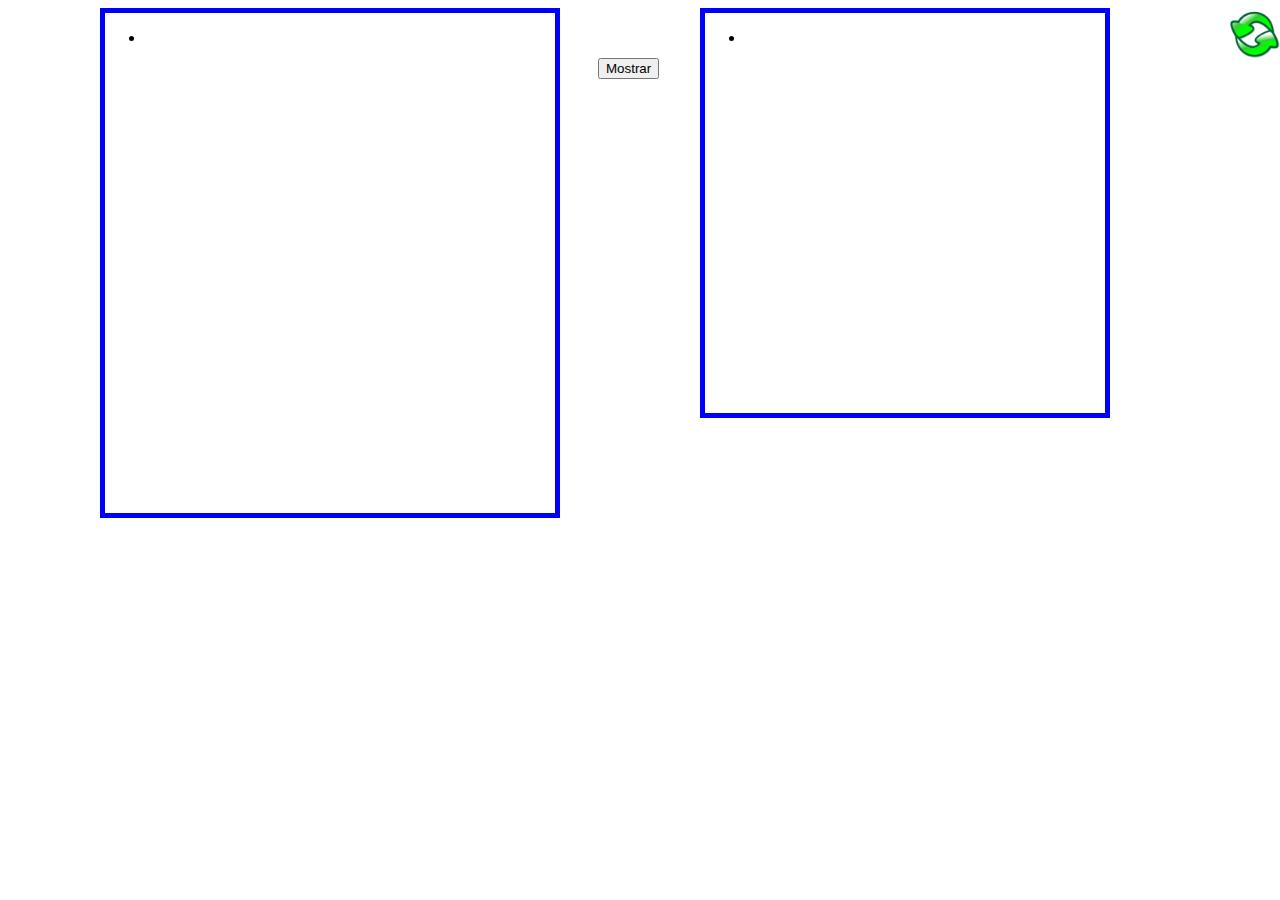
<file: javascrip/Vazquez_Cantero_JoseENrique_PracticaAjax/index.html>
<html>
<head>
  <script src="js/jquery.min.js"></script>
  <script src="js/popup.js"></script>
  <link rel="stylesheet" href="css/popup.css" type="text/css">
</head>
<body>
    <div id="map-canvas"></div>
    <div id="controles">
        <img id="reload" class="icon" src="img/reload-icon.png">
    </div>
    
    <div class="mostrador">
        <ul>
            <li id="resultados"></li>
        </ul>
    </div>

    <div class="mostrador2">
        <ul>
            <li id="detalles"></li>
        </ul>
    </div>
    
    
    <input type="submit" value="Mostrar" id="cargar" />
</body>
</html>
</file>
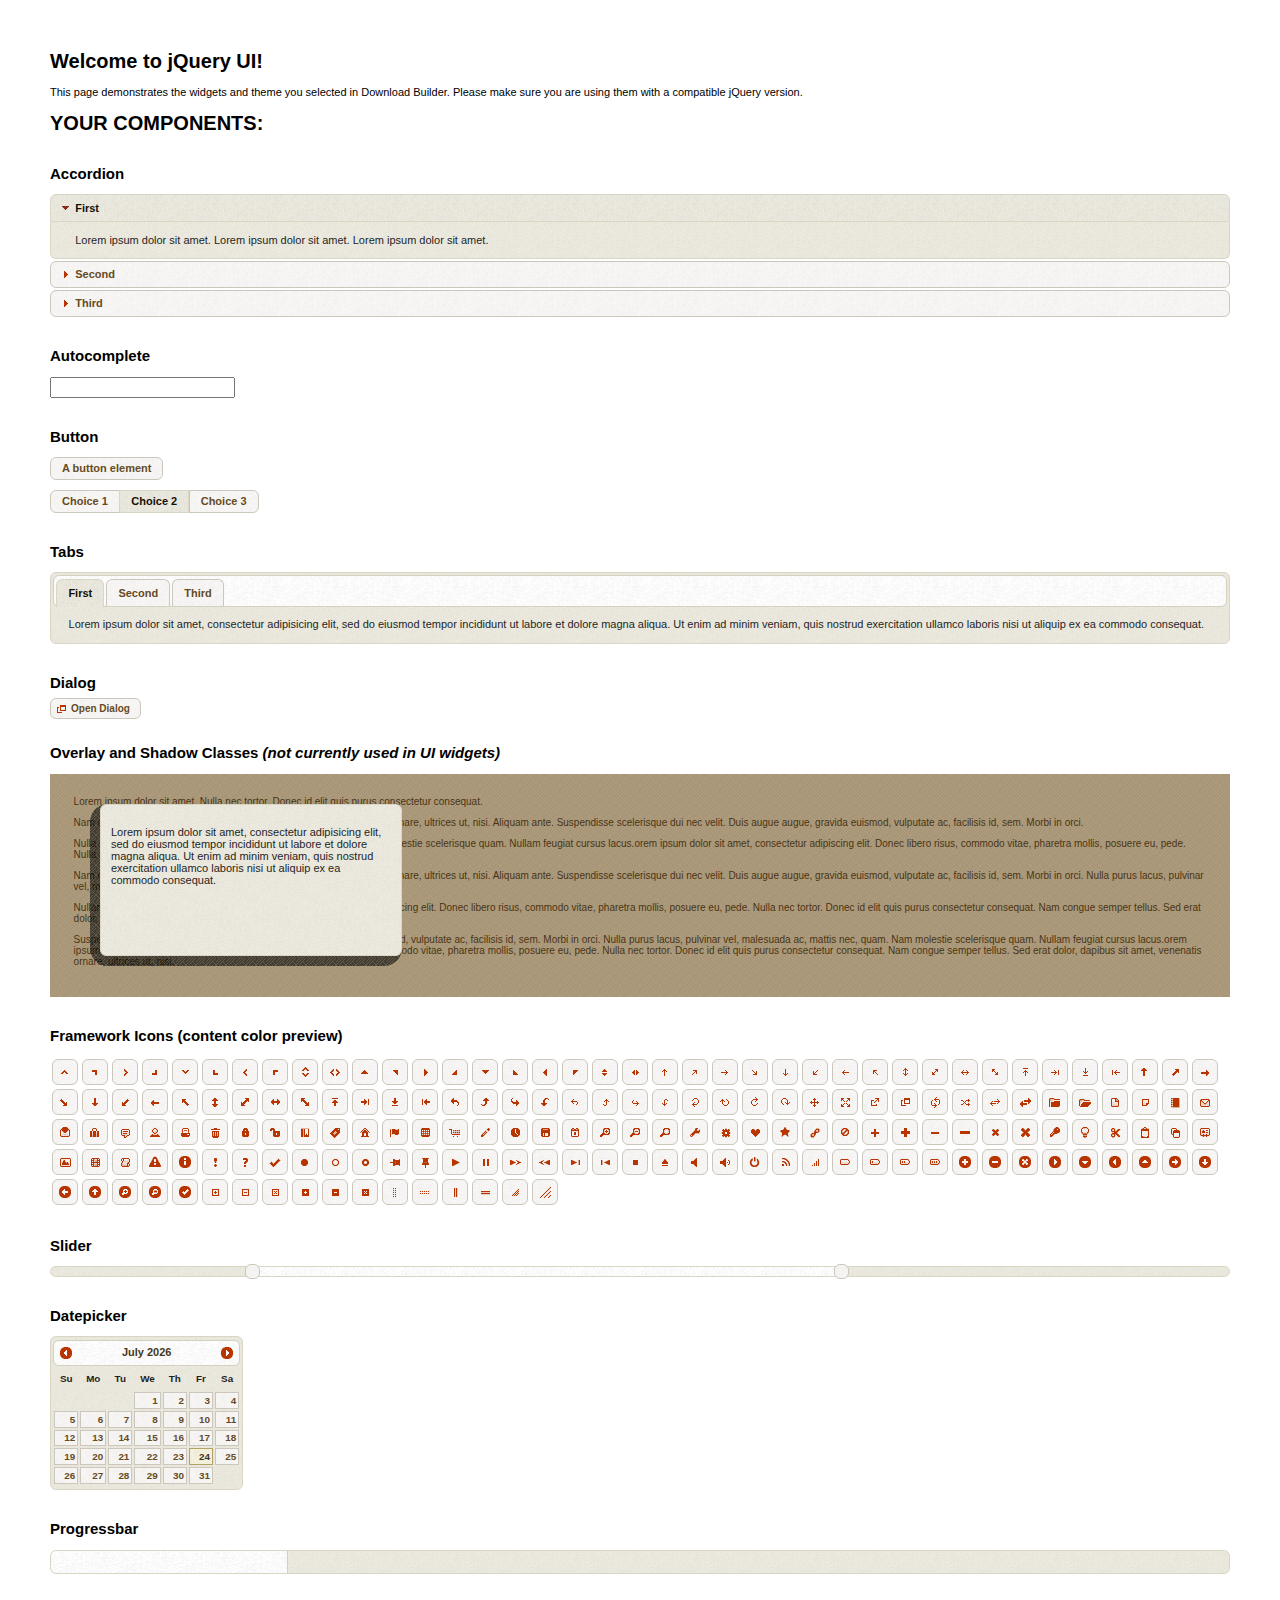
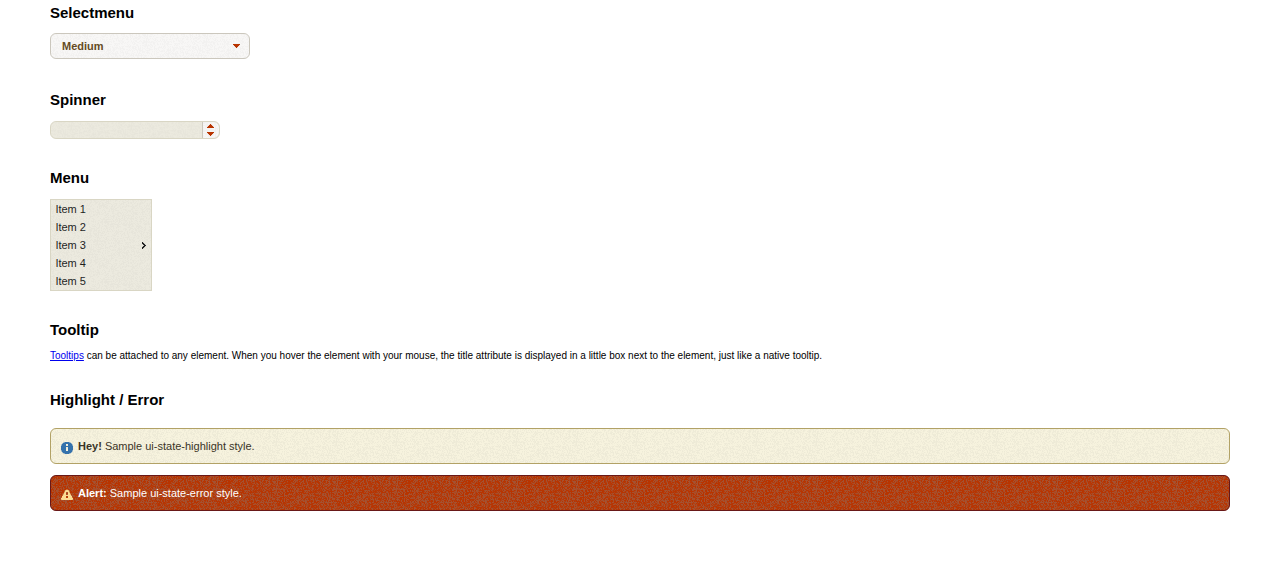
<file: javascrip/JuegoCuadrado/jquery-ui-1.11.4.custom/index.html>
<!doctype html>
<html lang="us">
<head>
	<meta charset="utf-8">
	<title>jQuery UI Example Page</title>
	<link href="jquery-ui.css" rel="stylesheet">
	<style>
	body{
		font: 62.5% "Trebuchet MS", sans-serif;
		margin: 50px;
	}
	.demoHeaders {
		margin-top: 2em;
	}
	#dialog-link {
		padding: .4em 1em .4em 20px;
		text-decoration: none;
		position: relative;
	}
	#dialog-link span.ui-icon {
		margin: 0 5px 0 0;
		position: absolute;
		left: .2em;
		top: 50%;
		margin-top: -8px;
	}
	#icons {
		margin: 0;
		padding: 0;
	}
	#icons li {
		margin: 2px;
		position: relative;
		padding: 4px 0;
		cursor: pointer;
		float: left;
		list-style: none;
	}
	#icons span.ui-icon {
		float: left;
		margin: 0 4px;
	}
	.fakewindowcontain .ui-widget-overlay {
		position: absolute;
	}
	select {
		width: 200px;
	}
	</style>
</head>
<body>

<h1>Welcome to jQuery UI!</h1>

<div class="ui-widget">
	<p>This page demonstrates the widgets and theme you selected in Download Builder. Please make sure you are using them with a compatible jQuery version.</p>
</div>

<h1>YOUR COMPONENTS:</h1>


<!-- Accordion -->
<h2 class="demoHeaders">Accordion</h2>
<div id="accordion">
	<h3>First</h3>
	<div>Lorem ipsum dolor sit amet. Lorem ipsum dolor sit amet. Lorem ipsum dolor sit amet.</div>
	<h3>Second</h3>
	<div>Phasellus mattis tincidunt nibh.</div>
	<h3>Third</h3>
	<div>Nam dui erat, auctor a, dignissim quis.</div>
</div>



<!-- Autocomplete -->
<h2 class="demoHeaders">Autocomplete</h2>
<div>
	<input id="autocomplete" title="type &quot;a&quot;">
</div>



<!-- Button -->
<h2 class="demoHeaders">Button</h2>
<button id="button">A button element</button>
<form style="margin-top: 1em;">
	<div id="radioset">
		<input type="radio" id="radio1" name="radio"><label for="radio1">Choice 1</label>
		<input type="radio" id="radio2" name="radio" checked="checked"><label for="radio2">Choice 2</label>
		<input type="radio" id="radio3" name="radio"><label for="radio3">Choice 3</label>
	</div>
</form>



<!-- Tabs -->
<h2 class="demoHeaders">Tabs</h2>
<div id="tabs">
	<ul>
		<li><a href="#tabs-1">First</a></li>
		<li><a href="#tabs-2">Second</a></li>
		<li><a href="#tabs-3">Third</a></li>
	</ul>
	<div id="tabs-1">Lorem ipsum dolor sit amet, consectetur adipisicing elit, sed do eiusmod tempor incididunt ut labore et dolore magna aliqua. Ut enim ad minim veniam, quis nostrud exercitation ullamco laboris nisi ut aliquip ex ea commodo consequat.</div>
	<div id="tabs-2">Phasellus mattis tincidunt nibh. Cras orci urna, blandit id, pretium vel, aliquet ornare, felis. Maecenas scelerisque sem non nisl. Fusce sed lorem in enim dictum bibendum.</div>
	<div id="tabs-3">Nam dui erat, auctor a, dignissim quis, sollicitudin eu, felis. Pellentesque nisi urna, interdum eget, sagittis et, consequat vestibulum, lacus. Mauris porttitor ullamcorper augue.</div>
</div>



<!-- Dialog NOTE: Dialog is not generated by UI in this demo so it can be visually styled in themeroller-->
<h2 class="demoHeaders">Dialog</h2>
<p><a href="#" id="dialog-link" class="ui-state-default ui-corner-all"><span class="ui-icon ui-icon-newwin"></span>Open Dialog</a></p>

<h2 class="demoHeaders">Overlay and Shadow Classes <em>(not currently used in UI widgets)</em></h2>
<div style="position: relative; width: 96%; height: 200px; padding:1% 2%; overflow:hidden;" class="fakewindowcontain">
	<p>Lorem ipsum dolor sit amet,  Nulla nec tortor. Donec id elit quis purus consectetur consequat. </p><p>Nam congue semper tellus. Sed erat dolor, dapibus sit amet, venenatis ornare, ultrices ut, nisi. Aliquam ante. Suspendisse scelerisque dui nec velit. Duis augue augue, gravida euismod, vulputate ac, facilisis id, sem. Morbi in orci. </p><p>Nulla purus lacus, pulvinar vel, malesuada ac, mattis nec, quam. Nam molestie scelerisque quam. Nullam feugiat cursus lacus.orem ipsum dolor sit amet, consectetur adipiscing elit. Donec libero risus, commodo vitae, pharetra mollis, posuere eu, pede. Nulla nec tortor. Donec id elit quis purus consectetur consequat. </p><p>Nam congue semper tellus. Sed erat dolor, dapibus sit amet, venenatis ornare, ultrices ut, nisi. Aliquam ante. Suspendisse scelerisque dui nec velit. Duis augue augue, gravida euismod, vulputate ac, facilisis id, sem. Morbi in orci. Nulla purus lacus, pulvinar vel, malesuada ac, mattis nec, quam. Nam molestie scelerisque quam. </p><p>Nullam feugiat cursus lacus.orem ipsum dolor sit amet, consectetur adipiscing elit. Donec libero risus, commodo vitae, pharetra mollis, posuere eu, pede. Nulla nec tortor. Donec id elit quis purus consectetur consequat. Nam congue semper tellus. Sed erat dolor, dapibus sit amet, venenatis ornare, ultrices ut, nisi. Aliquam ante. </p><p>Suspendisse scelerisque dui nec velit. Duis augue augue, gravida euismod, vulputate ac, facilisis id, sem. Morbi in orci. Nulla purus lacus, pulvinar vel, malesuada ac, mattis nec, quam. Nam molestie scelerisque quam. Nullam feugiat cursus lacus.orem ipsum dolor sit amet, consectetur adipiscing elit. Donec libero risus, commodo vitae, pharetra mollis, posuere eu, pede. Nulla nec tortor. Donec id elit quis purus consectetur consequat. Nam congue semper tellus. Sed erat dolor, dapibus sit amet, venenatis ornare, ultrices ut, nisi. </p>

	<!-- ui-dialog -->
	<div class="ui-overlay"><div class="ui-widget-overlay"></div><div class="ui-widget-shadow ui-corner-all" style="width: 302px; height: 152px; position: absolute; left: 50px; top: 30px;"></div></div>
	<div style="position: absolute; width: 280px; height: 130px;left: 50px; top: 30px; padding: 10px;" class="ui-widget ui-widget-content ui-corner-all">
		<div class="ui-dialog-content ui-widget-content" style="background: none; border: 0;">
			<p>Lorem ipsum dolor sit amet, consectetur adipisicing elit, sed do eiusmod tempor incididunt ut labore et dolore magna aliqua. Ut enim ad minim veniam, quis nostrud exercitation ullamco laboris nisi ut aliquip ex ea commodo consequat.</p>
		</div>
	</div>

</div>

<!-- ui-dialog -->
<div id="dialog" title="Dialog Title">
	<p>Lorem ipsum dolor sit amet, consectetur adipisicing elit, sed do eiusmod tempor incididunt ut labore et dolore magna aliqua. Ut enim ad minim veniam, quis nostrud exercitation ullamco laboris nisi ut aliquip ex ea commodo consequat.</p>
</div>



<h2 class="demoHeaders">Framework Icons (content color preview)</h2>
<ul id="icons" class="ui-widget ui-helper-clearfix">
	<li class="ui-state-default ui-corner-all" title=".ui-icon-carat-1-n"><span class="ui-icon ui-icon-carat-1-n"></span></li>
	<li class="ui-state-default ui-corner-all" title=".ui-icon-carat-1-ne"><span class="ui-icon ui-icon-carat-1-ne"></span></li>
	<li class="ui-state-default ui-corner-all" title=".ui-icon-carat-1-e"><span class="ui-icon ui-icon-carat-1-e"></span></li>
	<li class="ui-state-default ui-corner-all" title=".ui-icon-carat-1-se"><span class="ui-icon ui-icon-carat-1-se"></span></li>
	<li class="ui-state-default ui-corner-all" title=".ui-icon-carat-1-s"><span class="ui-icon ui-icon-carat-1-s"></span></li>
	<li class="ui-state-default ui-corner-all" title=".ui-icon-carat-1-sw"><span class="ui-icon ui-icon-carat-1-sw"></span></li>
	<li class="ui-state-default ui-corner-all" title=".ui-icon-carat-1-w"><span class="ui-icon ui-icon-carat-1-w"></span></li>
	<li class="ui-state-default ui-corner-all" title=".ui-icon-carat-1-nw"><span class="ui-icon ui-icon-carat-1-nw"></span></li>
	<li class="ui-state-default ui-corner-all" title=".ui-icon-carat-2-n-s"><span class="ui-icon ui-icon-carat-2-n-s"></span></li>
	<li class="ui-state-default ui-corner-all" title=".ui-icon-carat-2-e-w"><span class="ui-icon ui-icon-carat-2-e-w"></span></li>
	<li class="ui-state-default ui-corner-all" title=".ui-icon-triangle-1-n"><span class="ui-icon ui-icon-triangle-1-n"></span></li>
	<li class="ui-state-default ui-corner-all" title=".ui-icon-triangle-1-ne"><span class="ui-icon ui-icon-triangle-1-ne"></span></li>
	<li class="ui-state-default ui-corner-all" title=".ui-icon-triangle-1-e"><span class="ui-icon ui-icon-triangle-1-e"></span></li>
	<li class="ui-state-default ui-corner-all" title=".ui-icon-triangle-1-se"><span class="ui-icon ui-icon-triangle-1-se"></span></li>
	<li class="ui-state-default ui-corner-all" title=".ui-icon-triangle-1-s"><span class="ui-icon ui-icon-triangle-1-s"></span></li>
	<li class="ui-state-default ui-corner-all" title=".ui-icon-triangle-1-sw"><span class="ui-icon ui-icon-triangle-1-sw"></span></li>
	<li class="ui-state-default ui-corner-all" title=".ui-icon-triangle-1-w"><span class="ui-icon ui-icon-triangle-1-w"></span></li>
	<li class="ui-state-default ui-corner-all" title=".ui-icon-triangle-1-nw"><span class="ui-icon ui-icon-triangle-1-nw"></span></li>
	<li class="ui-state-default ui-corner-all" title=".ui-icon-triangle-2-n-s"><span class="ui-icon ui-icon-triangle-2-n-s"></span></li>
	<li class="ui-state-default ui-corner-all" title=".ui-icon-triangle-2-e-w"><span class="ui-icon ui-icon-triangle-2-e-w"></span></li>
	<li class="ui-state-default ui-corner-all" title=".ui-icon-arrow-1-n"><span class="ui-icon ui-icon-arrow-1-n"></span></li>
	<li class="ui-state-default ui-corner-all" title=".ui-icon-arrow-1-ne"><span class="ui-icon ui-icon-arrow-1-ne"></span></li>
	<li class="ui-state-default ui-corner-all" title=".ui-icon-arrow-1-e"><span class="ui-icon ui-icon-arrow-1-e"></span></li>
	<li class="ui-state-default ui-corner-all" title=".ui-icon-arrow-1-se"><span class="ui-icon ui-icon-arrow-1-se"></span></li>
	<li class="ui-state-default ui-corner-all" title=".ui-icon-arrow-1-s"><span class="ui-icon ui-icon-arrow-1-s"></span></li>
	<li class="ui-state-default ui-corner-all" title=".ui-icon-arrow-1-sw"><span class="ui-icon ui-icon-arrow-1-sw"></span></li>
	<li class="ui-state-default ui-corner-all" title=".ui-icon-arrow-1-w"><span class="ui-icon ui-icon-arrow-1-w"></span></li>
	<li class="ui-state-default ui-corner-all" title=".ui-icon-arrow-1-nw"><span class="ui-icon ui-icon-arrow-1-nw"></span></li>
	<li class="ui-state-default ui-corner-all" title=".ui-icon-arrow-2-n-s"><span class="ui-icon ui-icon-arrow-2-n-s"></span></li>
	<li class="ui-state-default ui-corner-all" title=".ui-icon-arrow-2-ne-sw"><span class="ui-icon ui-icon-arrow-2-ne-sw"></span></li>
	<li class="ui-state-default ui-corner-all" title=".ui-icon-arrow-2-e-w"><span class="ui-icon ui-icon-arrow-2-e-w"></span></li>
	<li class="ui-state-default ui-corner-all" title=".ui-icon-arrow-2-se-nw"><span class="ui-icon ui-icon-arrow-2-se-nw"></span></li>
	<li class="ui-state-default ui-corner-all" title=".ui-icon-arrowstop-1-n"><span class="ui-icon ui-icon-arrowstop-1-n"></span></li>
	<li class="ui-state-default ui-corner-all" title=".ui-icon-arrowstop-1-e"><span class="ui-icon ui-icon-arrowstop-1-e"></span></li>
	<li class="ui-state-default ui-corner-all" title=".ui-icon-arrowstop-1-s"><span class="ui-icon ui-icon-arrowstop-1-s"></span></li>
	<li class="ui-state-default ui-corner-all" title=".ui-icon-arrowstop-1-w"><span class="ui-icon ui-icon-arrowstop-1-w"></span></li>
	<li class="ui-state-default ui-corner-all" title=".ui-icon-arrowthick-1-n"><span class="ui-icon ui-icon-arrowthick-1-n"></span></li>
	<li class="ui-state-default ui-corner-all" title=".ui-icon-arrowthick-1-ne"><span class="ui-icon ui-icon-arrowthick-1-ne"></span></li>
	<li class="ui-state-default ui-corner-all" title=".ui-icon-arrowthick-1-e"><span class="ui-icon ui-icon-arrowthick-1-e"></span></li>
	<li class="ui-state-default ui-corner-all" title=".ui-icon-arrowthick-1-se"><span class="ui-icon ui-icon-arrowthick-1-se"></span></li>
	<li class="ui-state-default ui-corner-all" title=".ui-icon-arrowthick-1-s"><span class="ui-icon ui-icon-arrowthick-1-s"></span></li>
	<li class="ui-state-default ui-corner-all" title=".ui-icon-arrowthick-1-sw"><span class="ui-icon ui-icon-arrowthick-1-sw"></span></li>
	<li class="ui-state-default ui-corner-all" title=".ui-icon-arrowthick-1-w"><span class="ui-icon ui-icon-arrowthick-1-w"></span></li>
	<li class="ui-state-default ui-corner-all" title=".ui-icon-arrowthick-1-nw"><span class="ui-icon ui-icon-arrowthick-1-nw"></span></li>
	<li class="ui-state-default ui-corner-all" title=".ui-icon-arrowthick-2-n-s"><span class="ui-icon ui-icon-arrowthick-2-n-s"></span></li>
	<li class="ui-state-default ui-corner-all" title=".ui-icon-arrowthick-2-ne-sw"><span class="ui-icon ui-icon-arrowthick-2-ne-sw"></span></li>
	<li class="ui-state-default ui-corner-all" title=".ui-icon-arrowthick-2-e-w"><span class="ui-icon ui-icon-arrowthick-2-e-w"></span></li>
	<li class="ui-state-default ui-corner-all" title=".ui-icon-arrowthick-2-se-nw"><span class="ui-icon ui-icon-arrowthick-2-se-nw"></span></li>
	<li class="ui-state-default ui-corner-all" title=".ui-icon-arrowthickstop-1-n"><span class="ui-icon ui-icon-arrowthickstop-1-n"></span></li>
	<li class="ui-state-default ui-corner-all" title=".ui-icon-arrowthickstop-1-e"><span class="ui-icon ui-icon-arrowthickstop-1-e"></span></li>
	<li class="ui-state-default ui-corner-all" title=".ui-icon-arrowthickstop-1-s"><span class="ui-icon ui-icon-arrowthickstop-1-s"></span></li>
	<li class="ui-state-default ui-corner-all" title=".ui-icon-arrowthickstop-1-w"><span class="ui-icon ui-icon-arrowthickstop-1-w"></span></li>
	<li class="ui-state-default ui-corner-all" title=".ui-icon-arrowreturnthick-1-w"><span class="ui-icon ui-icon-arrowreturnthick-1-w"></span></li>
	<li class="ui-state-default ui-corner-all" title=".ui-icon-arrowreturnthick-1-n"><span class="ui-icon ui-icon-arrowreturnthick-1-n"></span></li>
	<li class="ui-state-default ui-corner-all" title=".ui-icon-arrowreturnthick-1-e"><span class="ui-icon ui-icon-arrowreturnthick-1-e"></span></li>
	<li class="ui-state-default ui-corner-all" title=".ui-icon-arrowreturnthick-1-s"><span class="ui-icon ui-icon-arrowreturnthick-1-s"></span></li>
	<li class="ui-state-default ui-corner-all" title=".ui-icon-arrowreturn-1-w"><span class="ui-icon ui-icon-arrowreturn-1-w"></span></li>
	<li class="ui-state-default ui-corner-all" title=".ui-icon-arrowreturn-1-n"><span class="ui-icon ui-icon-arrowreturn-1-n"></span></li>
	<li class="ui-state-default ui-corner-all" title=".ui-icon-arrowreturn-1-e"><span class="ui-icon ui-icon-arrowreturn-1-e"></span></li>
	<li class="ui-state-default ui-corner-all" title=".ui-icon-arrowreturn-1-s"><span class="ui-icon ui-icon-arrowreturn-1-s"></span></li>
	<li class="ui-state-default ui-corner-all" title=".ui-icon-arrowrefresh-1-w"><span class="ui-icon ui-icon-arrowrefresh-1-w"></span></li>
	<li class="ui-state-default ui-corner-all" title=".ui-icon-arrowrefresh-1-n"><span class="ui-icon ui-icon-arrowrefresh-1-n"></span></li>
	<li class="ui-state-default ui-corner-all" title=".ui-icon-arrowrefresh-1-e"><span class="ui-icon ui-icon-arrowrefresh-1-e"></span></li>
	<li class="ui-state-default ui-corner-all" title=".ui-icon-arrowrefresh-1-s"><span class="ui-icon ui-icon-arrowrefresh-1-s"></span></li>
	<li class="ui-state-default ui-corner-all" title=".ui-icon-arrow-4"><span class="ui-icon ui-icon-arrow-4"></span></li>
	<li class="ui-state-default ui-corner-all" title=".ui-icon-arrow-4-diag"><span class="ui-icon ui-icon-arrow-4-diag"></span></li>
	<li class="ui-state-default ui-corner-all" title=".ui-icon-extlink"><span class="ui-icon ui-icon-extlink"></span></li>
	<li class="ui-state-default ui-corner-all" title=".ui-icon-newwin"><span class="ui-icon ui-icon-newwin"></span></li>
	<li class="ui-state-default ui-corner-all" title=".ui-icon-refresh"><span class="ui-icon ui-icon-refresh"></span></li>
	<li class="ui-state-default ui-corner-all" title=".ui-icon-shuffle"><span class="ui-icon ui-icon-shuffle"></span></li>
	<li class="ui-state-default ui-corner-all" title=".ui-icon-transfer-e-w"><span class="ui-icon ui-icon-transfer-e-w"></span></li>
	<li class="ui-state-default ui-corner-all" title=".ui-icon-transferthick-e-w"><span class="ui-icon ui-icon-transferthick-e-w"></span></li>
	<li class="ui-state-default ui-corner-all" title=".ui-icon-folder-collapsed"><span class="ui-icon ui-icon-folder-collapsed"></span></li>
	<li class="ui-state-default ui-corner-all" title=".ui-icon-folder-open"><span class="ui-icon ui-icon-folder-open"></span></li>
	<li class="ui-state-default ui-corner-all" title=".ui-icon-document"><span class="ui-icon ui-icon-document"></span></li>
	<li class="ui-state-default ui-corner-all" title=".ui-icon-document-b"><span class="ui-icon ui-icon-document-b"></span></li>
	<li class="ui-state-default ui-corner-all" title=".ui-icon-note"><span class="ui-icon ui-icon-note"></span></li>
	<li class="ui-state-default ui-corner-all" title=".ui-icon-mail-closed"><span class="ui-icon ui-icon-mail-closed"></span></li>
	<li class="ui-state-default ui-corner-all" title=".ui-icon-mail-open"><span class="ui-icon ui-icon-mail-open"></span></li>
	<li class="ui-state-default ui-corner-all" title=".ui-icon-suitcase"><span class="ui-icon ui-icon-suitcase"></span></li>
	<li class="ui-state-default ui-corner-all" title=".ui-icon-comment"><span class="ui-icon ui-icon-comment"></span></li>
	<li class="ui-state-default ui-corner-all" title=".ui-icon-person"><span class="ui-icon ui-icon-person"></span></li>
	<li class="ui-state-default ui-corner-all" title=".ui-icon-print"><span class="ui-icon ui-icon-print"></span></li>
	<li class="ui-state-default ui-corner-all" title=".ui-icon-trash"><span class="ui-icon ui-icon-trash"></span></li>
	<li class="ui-state-default ui-corner-all" title=".ui-icon-locked"><span class="ui-icon ui-icon-locked"></span></li>
	<li class="ui-state-default ui-corner-all" title=".ui-icon-unlocked"><span class="ui-icon ui-icon-unlocked"></span></li>
	<li class="ui-state-default ui-corner-all" title=".ui-icon-bookmark"><span class="ui-icon ui-icon-bookmark"></span></li>
	<li class="ui-state-default ui-corner-all" title=".ui-icon-tag"><span class="ui-icon ui-icon-tag"></span></li>
	<li class="ui-state-default ui-corner-all" title=".ui-icon-home"><span class="ui-icon ui-icon-home"></span></li>
	<li class="ui-state-default ui-corner-all" title=".ui-icon-flag"><span class="ui-icon ui-icon-flag"></span></li>
	<li class="ui-state-default ui-corner-all" title=".ui-icon-calculator"><span class="ui-icon ui-icon-calculator"></span></li>
	<li class="ui-state-default ui-corner-all" title=".ui-icon-cart"><span class="ui-icon ui-icon-cart"></span></li>
	<li class="ui-state-default ui-corner-all" title=".ui-icon-pencil"><span class="ui-icon ui-icon-pencil"></span></li>
	<li class="ui-state-default ui-corner-all" title=".ui-icon-clock"><span class="ui-icon ui-icon-clock"></span></li>
	<li class="ui-state-default ui-corner-all" title=".ui-icon-disk"><span class="ui-icon ui-icon-disk"></span></li>
	<li class="ui-state-default ui-corner-all" title=".ui-icon-calendar"><span class="ui-icon ui-icon-calendar"></span></li>
	<li class="ui-state-default ui-corner-all" title=".ui-icon-zoomin"><span class="ui-icon ui-icon-zoomin"></span></li>
	<li class="ui-state-default ui-corner-all" title=".ui-icon-zoomout"><span class="ui-icon ui-icon-zoomout"></span></li>
	<li class="ui-state-default ui-corner-all" title=".ui-icon-search"><span class="ui-icon ui-icon-search"></span></li>
	<li class="ui-state-default ui-corner-all" title=".ui-icon-wrench"><span class="ui-icon ui-icon-wrench"></span></li>
	<li class="ui-state-default ui-corner-all" title=".ui-icon-gear"><span class="ui-icon ui-icon-gear"></span></li>
	<li class="ui-state-default ui-corner-all" title=".ui-icon-heart"><span class="ui-icon ui-icon-heart"></span></li>
	<li class="ui-state-default ui-corner-all" title=".ui-icon-star"><span class="ui-icon ui-icon-star"></span></li>
	<li class="ui-state-default ui-corner-all" title=".ui-icon-link"><span class="ui-icon ui-icon-link"></span></li>
	<li class="ui-state-default ui-corner-all" title=".ui-icon-cancel"><span class="ui-icon ui-icon-cancel"></span></li>
	<li class="ui-state-default ui-corner-all" title=".ui-icon-plus"><span class="ui-icon ui-icon-plus"></span></li>
	<li class="ui-state-default ui-corner-all" title=".ui-icon-plusthick"><span class="ui-icon ui-icon-plusthick"></span></li>
	<li class="ui-state-default ui-corner-all" title=".ui-icon-minus"><span class="ui-icon ui-icon-minus"></span></li>
	<li class="ui-state-default ui-corner-all" title=".ui-icon-minusthick"><span class="ui-icon ui-icon-minusthick"></span></li>
	<li class="ui-state-default ui-corner-all" title=".ui-icon-close"><span class="ui-icon ui-icon-close"></span></li>
	<li class="ui-state-default ui-corner-all" title=".ui-icon-closethick"><span class="ui-icon ui-icon-closethick"></span></li>
	<li class="ui-state-default ui-corner-all" title=".ui-icon-key"><span class="ui-icon ui-icon-key"></span></li>
	<li class="ui-state-default ui-corner-all" title=".ui-icon-lightbulb"><span class="ui-icon ui-icon-lightbulb"></span></li>
	<li class="ui-state-default ui-corner-all" title=".ui-icon-scissors"><span class="ui-icon ui-icon-scissors"></span></li>
	<li class="ui-state-default ui-corner-all" title=".ui-icon-clipboard"><span class="ui-icon ui-icon-clipboard"></span></li>
	<li class="ui-state-default ui-corner-all" title=".ui-icon-copy"><span class="ui-icon ui-icon-copy"></span></li>
	<li class="ui-state-default ui-corner-all" title=".ui-icon-contact"><span class="ui-icon ui-icon-contact"></span></li>
	<li class="ui-state-default ui-corner-all" title=".ui-icon-image"><span class="ui-icon ui-icon-image"></span></li>
	<li class="ui-state-default ui-corner-all" title=".ui-icon-video"><span class="ui-icon ui-icon-video"></span></li>
	<li class="ui-state-default ui-corner-all" title=".ui-icon-script"><span class="ui-icon ui-icon-script"></span></li>
	<li class="ui-state-default ui-corner-all" title=".ui-icon-alert"><span class="ui-icon ui-icon-alert"></span></li>
	<li class="ui-state-default ui-corner-all" title=".ui-icon-info"><span class="ui-icon ui-icon-info"></span></li>
	<li class="ui-state-default ui-corner-all" title=".ui-icon-notice"><span class="ui-icon ui-icon-notice"></span></li>
	<li class="ui-state-default ui-corner-all" title=".ui-icon-help"><span class="ui-icon ui-icon-help"></span></li>
	<li class="ui-state-default ui-corner-all" title=".ui-icon-check"><span class="ui-icon ui-icon-check"></span></li>
	<li class="ui-state-default ui-corner-all" title=".ui-icon-bullet"><span class="ui-icon ui-icon-bullet"></span></li>
	<li class="ui-state-default ui-corner-all" title=".ui-icon-radio-off"><span class="ui-icon ui-icon-radio-off"></span></li>
	<li class="ui-state-default ui-corner-all" title=".ui-icon-radio-on"><span class="ui-icon ui-icon-radio-on"></span></li>
	<li class="ui-state-default ui-corner-all" title=".ui-icon-pin-w"><span class="ui-icon ui-icon-pin-w"></span></li>
	<li class="ui-state-default ui-corner-all" title=".ui-icon-pin-s"><span class="ui-icon ui-icon-pin-s"></span></li>
	<li class="ui-state-default ui-corner-all" title=".ui-icon-play"><span class="ui-icon ui-icon-play"></span></li>
	<li class="ui-state-default ui-corner-all" title=".ui-icon-pause"><span class="ui-icon ui-icon-pause"></span></li>
	<li class="ui-state-default ui-corner-all" title=".ui-icon-seek-next"><span class="ui-icon ui-icon-seek-next"></span></li>
	<li class="ui-state-default ui-corner-all" title=".ui-icon-seek-prev"><span class="ui-icon ui-icon-seek-prev"></span></li>
	<li class="ui-state-default ui-corner-all" title=".ui-icon-seek-end"><span class="ui-icon ui-icon-seek-end"></span></li>
	<li class="ui-state-default ui-corner-all" title=".ui-icon-seek-first"><span class="ui-icon ui-icon-seek-first"></span></li>
	<li class="ui-state-default ui-corner-all" title=".ui-icon-stop"><span class="ui-icon ui-icon-stop"></span></li>
	<li class="ui-state-default ui-corner-all" title=".ui-icon-eject"><span class="ui-icon ui-icon-eject"></span></li>
	<li class="ui-state-default ui-corner-all" title=".ui-icon-volume-off"><span class="ui-icon ui-icon-volume-off"></span></li>
	<li class="ui-state-default ui-corner-all" title=".ui-icon-volume-on"><span class="ui-icon ui-icon-volume-on"></span></li>
	<li class="ui-state-default ui-corner-all" title=".ui-icon-power"><span class="ui-icon ui-icon-power"></span></li>
	<li class="ui-state-default ui-corner-all" title=".ui-icon-signal-diag"><span class="ui-icon ui-icon-signal-diag"></span></li>
	<li class="ui-state-default ui-corner-all" title=".ui-icon-signal"><span class="ui-icon ui-icon-signal"></span></li>
	<li class="ui-state-default ui-corner-all" title=".ui-icon-battery-0"><span class="ui-icon ui-icon-battery-0"></span></li>
	<li class="ui-state-default ui-corner-all" title=".ui-icon-battery-1"><span class="ui-icon ui-icon-battery-1"></span></li>
	<li class="ui-state-default ui-corner-all" title=".ui-icon-battery-2"><span class="ui-icon ui-icon-battery-2"></span></li>
	<li class="ui-state-default ui-corner-all" title=".ui-icon-battery-3"><span class="ui-icon ui-icon-battery-3"></span></li>
	<li class="ui-state-default ui-corner-all" title=".ui-icon-circle-plus"><span class="ui-icon ui-icon-circle-plus"></span></li>
	<li class="ui-state-default ui-corner-all" title=".ui-icon-circle-minus"><span class="ui-icon ui-icon-circle-minus"></span></li>
	<li class="ui-state-default ui-corner-all" title=".ui-icon-circle-close"><span class="ui-icon ui-icon-circle-close"></span></li>
	<li class="ui-state-default ui-corner-all" title=".ui-icon-circle-triangle-e"><span class="ui-icon ui-icon-circle-triangle-e"></span></li>
	<li class="ui-state-default ui-corner-all" title=".ui-icon-circle-triangle-s"><span class="ui-icon ui-icon-circle-triangle-s"></span></li>
	<li class="ui-state-default ui-corner-all" title=".ui-icon-circle-triangle-w"><span class="ui-icon ui-icon-circle-triangle-w"></span></li>
	<li class="ui-state-default ui-corner-all" title=".ui-icon-circle-triangle-n"><span class="ui-icon ui-icon-circle-triangle-n"></span></li>
	<li class="ui-state-default ui-corner-all" title=".ui-icon-circle-arrow-e"><span class="ui-icon ui-icon-circle-arrow-e"></span></li>
	<li class="ui-state-default ui-corner-all" title=".ui-icon-circle-arrow-s"><span class="ui-icon ui-icon-circle-arrow-s"></span></li>
	<li class="ui-state-default ui-corner-all" title=".ui-icon-circle-arrow-w"><span class="ui-icon ui-icon-circle-arrow-w"></span></li>
	<li class="ui-state-default ui-corner-all" title=".ui-icon-circle-arrow-n"><span class="ui-icon ui-icon-circle-arrow-n"></span></li>
	<li class="ui-state-default ui-corner-all" title=".ui-icon-circle-zoomin"><span class="ui-icon ui-icon-circle-zoomin"></span></li>
	<li class="ui-state-default ui-corner-all" title=".ui-icon-circle-zoomout"><span class="ui-icon ui-icon-circle-zoomout"></span></li>
	<li class="ui-state-default ui-corner-all" title=".ui-icon-circle-check"><span class="ui-icon ui-icon-circle-check"></span></li>
	<li class="ui-state-default ui-corner-all" title=".ui-icon-circlesmall-plus"><span class="ui-icon ui-icon-circlesmall-plus"></span></li>
	<li class="ui-state-default ui-corner-all" title=".ui-icon-circlesmall-minus"><span class="ui-icon ui-icon-circlesmall-minus"></span></li>
	<li class="ui-state-default ui-corner-all" title=".ui-icon-circlesmall-close"><span class="ui-icon ui-icon-circlesmall-close"></span></li>
	<li class="ui-state-default ui-corner-all" title=".ui-icon-squaresmall-plus"><span class="ui-icon ui-icon-squaresmall-plus"></span></li>
	<li class="ui-state-default ui-corner-all" title=".ui-icon-squaresmall-minus"><span class="ui-icon ui-icon-squaresmall-minus"></span></li>
	<li class="ui-state-default ui-corner-all" title=".ui-icon-squaresmall-close"><span class="ui-icon ui-icon-squaresmall-close"></span></li>
	<li class="ui-state-default ui-corner-all" title=".ui-icon-grip-dotted-vertical"><span class="ui-icon ui-icon-grip-dotted-vertical"></span></li>
	<li class="ui-state-default ui-corner-all" title=".ui-icon-grip-dotted-horizontal"><span class="ui-icon ui-icon-grip-dotted-horizontal"></span></li>
	<li class="ui-state-default ui-corner-all" title=".ui-icon-grip-solid-vertical"><span class="ui-icon ui-icon-grip-solid-vertical"></span></li>
	<li class="ui-state-default ui-corner-all" title=".ui-icon-grip-solid-horizontal"><span class="ui-icon ui-icon-grip-solid-horizontal"></span></li>
	<li class="ui-state-default ui-corner-all" title=".ui-icon-gripsmall-diagonal-se"><span class="ui-icon ui-icon-gripsmall-diagonal-se"></span></li>
	<li class="ui-state-default ui-corner-all" title=".ui-icon-grip-diagonal-se"><span class="ui-icon ui-icon-grip-diagonal-se"></span></li>
</ul>


<!-- Slider -->
<h2 class="demoHeaders">Slider</h2>
<div id="slider"></div>



<!-- Datepicker -->
<h2 class="demoHeaders">Datepicker</h2>
<div id="datepicker"></div>



<!-- Progressbar -->
<h2 class="demoHeaders">Progressbar</h2>
<div id="progressbar"></div>



<!-- Progressbar -->
<h2 class="demoHeaders">Selectmenu</h2>
<select id="selectmenu">
	<option>Slower</option>
	<option>Slow</option>
	<option selected="selected">Medium</option>
	<option>Fast</option>
	<option>Faster</option>
</select>



<!-- Spinner -->
<h2 class="demoHeaders">Spinner</h2>
<input id="spinner">



<!-- Menu -->
<h2 class="demoHeaders">Menu</h2>
<ul style="width:100px;" id="menu">
	<li>Item 1</li>
	<li>Item 2</li>
	<li>Item 3
		<ul>
			<li>Item 3-1</li>
			<li>Item 3-2</li>
			<li>Item 3-3</li>
			<li>Item 3-4</li>
			<li>Item 3-5</li>
		</ul>
	</li>
	<li>Item 4</li>
	<li>Item 5</li>
</ul>



<!-- Tooltip -->
<h2 class="demoHeaders">Tooltip</h2>
<p id="tooltip">
	<a href="#" title="That&apos;s what this widget is">Tooltips</a> can be attached to any element. When you hover
the element with your mouse, the title attribute is displayed in a little box next to the element, just like a native tooltip.
</p>


<!-- Highlight / Error -->
<h2 class="demoHeaders">Highlight / Error</h2>
<div class="ui-widget">
	<div class="ui-state-highlight ui-corner-all" style="margin-top: 20px; padding: 0 .7em;">
		<p><span class="ui-icon ui-icon-info" style="float: left; margin-right: .3em;"></span>
		<strong>Hey!</strong> Sample ui-state-highlight style.</p>
	</div>
</div>
<br>
<div class="ui-widget">
	<div class="ui-state-error ui-corner-all" style="padding: 0 .7em;">
		<p><span class="ui-icon ui-icon-alert" style="float: left; margin-right: .3em;"></span>
		<strong>Alert:</strong> Sample ui-state-error style.</p>
	</div>
</div>

<script src="external/jquery/jquery.js"></script>
<script src="jquery-ui.js"></script>
<script>

$( "#accordion" ).accordion();



var availableTags = [
	"ActionScript",
	"AppleScript",
	"Asp",
	"BASIC",
	"C",
	"C++",
	"Clojure",
	"COBOL",
	"ColdFusion",
	"Erlang",
	"Fortran",
	"Groovy",
	"Haskell",
	"Java",
	"JavaScript",
	"Lisp",
	"Perl",
	"PHP",
	"Python",
	"Ruby",
	"Scala",
	"Scheme"
];
$( "#autocomplete" ).autocomplete({
	source: availableTags
});



$( "#button" ).button();
$( "#radioset" ).buttonset();



$( "#tabs" ).tabs();



$( "#dialog" ).dialog({
	autoOpen: false,
	width: 400,
	buttons: [
		{
			text: "Ok",
			click: function() {
				$( this ).dialog( "close" );
			}
		},
		{
			text: "Cancel",
			click: function() {
				$( this ).dialog( "close" );
			}
		}
	]
});

// Link to open the dialog
$( "#dialog-link" ).click(function( event ) {
	$( "#dialog" ).dialog( "open" );
	event.preventDefault();
});



$( "#datepicker" ).datepicker({
	inline: true
});



$( "#slider" ).slider({
	range: true,
	values: [ 17, 67 ]
});



$( "#progressbar" ).progressbar({
	value: 20
});



$( "#spinner" ).spinner();



$( "#menu" ).menu();



$( "#tooltip" ).tooltip();



$( "#selectmenu" ).selectmenu();


// Hover states on the static widgets
$( "#dialog-link, #icons li" ).hover(
	function() {
		$( this ).addClass( "ui-state-hover" );
	},
	function() {
		$( this ).removeClass( "ui-state-hover" );
	}
);
</script>
</body>
</html>
</file>
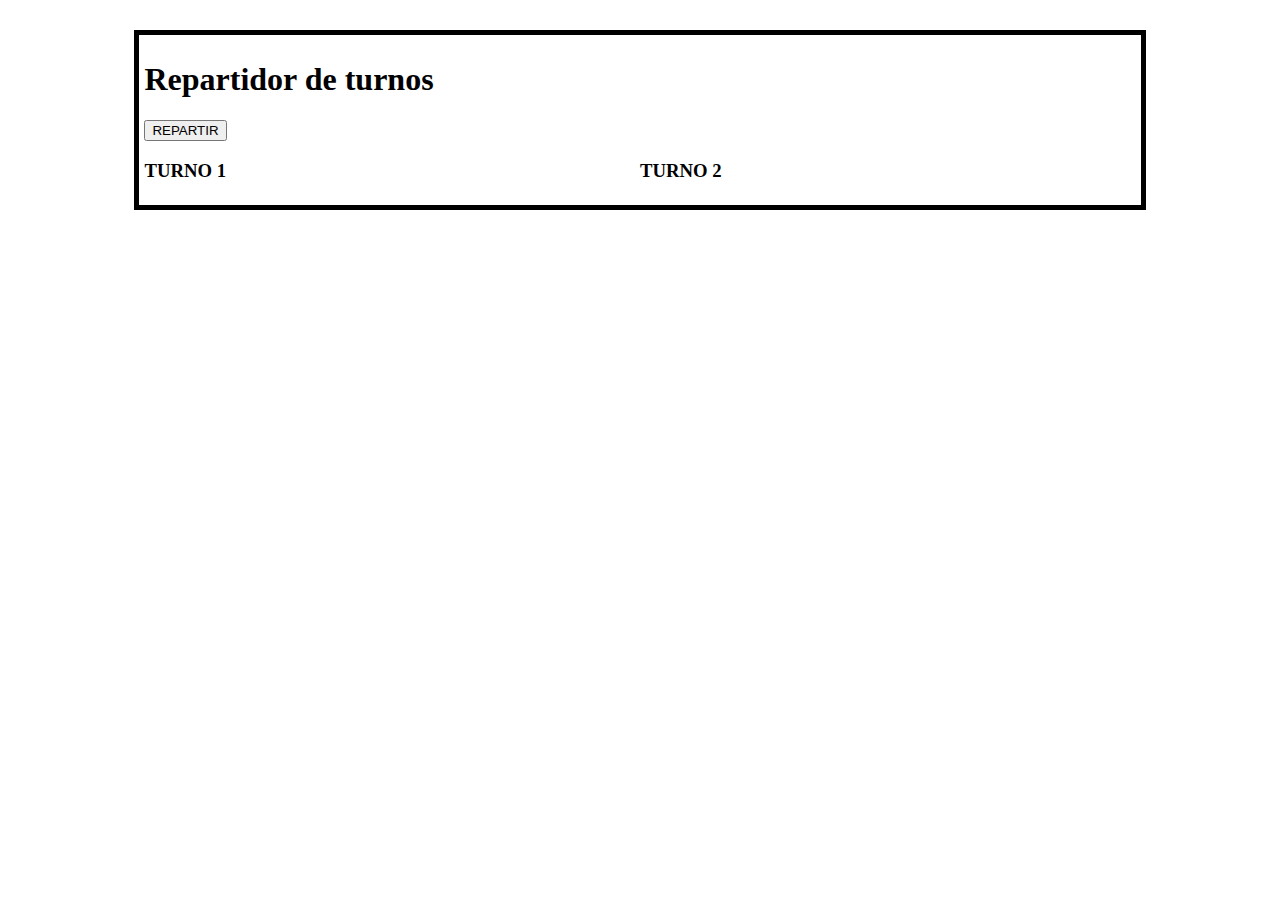
<file: javascrip/repartidorexamen.html>
<!DOCTYPE html>
<html>
<head>
	<title>Basic JavaScript Exam 15-05-2017</title>
	<!-- Loading jQUery Script -->
	<script src="js/jquery-1.12.0.js"></script>
	<meta charset="utf-8">
  <meta name="viewport" content="width=device-width, initial-scale=1.0">
	<style>
    * {
  box-sizing: border-box;
}

#container {
  width: 80%;
  margin: 30px auto;
  border: 5px solid black;
  overflow-y: auto;
  padding: 5px;
}

div#turnos > div {
  float: left;
  width: 50%;
}
    
    </style>
</head>
<body>

	<div id="container">
			<h1>Repartidor de turnos</h1>
			<input type="button" value="REPARTIR" />
			<div id="turnos">
				<div>
          <h3>TURNO 1</h3>
          <ul id="turno1">
          </ul>
          <h3 id="nt1"></h3>
				</div>
				<div>
          <h3>TURNO 2</h3>
          <ul id="turno2">
          </ul>
          <h3 id="nt2"></h3>
				</div>
			</div>
	</div>


	<script>
	  //Function executed when the HTML document is Ready (full loaded)
	  $(function() {
			var v=["Pepe","Manuel","Ana","Julia","Anacleto","Julián","Paco",
			"Teresa","Juan","Manuel"];
			function repartir_alumnos(alumno) {
				var num=Math.round(Math.random()*100);
				if (num>50) {
					$("#turno1").append("<li>"+alumno+"</li>");
				} else {
					$("#turno2").append("<li>"+alumno+"</li>");
				}
			}
			$("input[value='REPARTIR']").click(function() {
				$("#turno1").html("");
				$("#turno2").html("");
				for (i=0;i<v.length;i++) {
					repartir_alumnos(v[i]);
				}
				var net1=$("#turno1 li").length;
				var net2=$("#turno2 li").length;
				console.log(net1);
				console.log(net2);
				while (net1<5 || net1>6) {
					$("#turno1").html("");
					$("#turno2").html("");
					for (i=0;i<v.length;i++) {
						repartir_alumnos(v[i]);
					}
					net1=$("#turno1 li").length;
					net2=$("#turno2 li").length;
				}
				$("h3#nt1").html(net1+ " alumnos en turno1");
				$("h3#nt2").html(net2+ " alumnos en turno2");
			});
	  });
	</script>

</body>
</html>
</file>
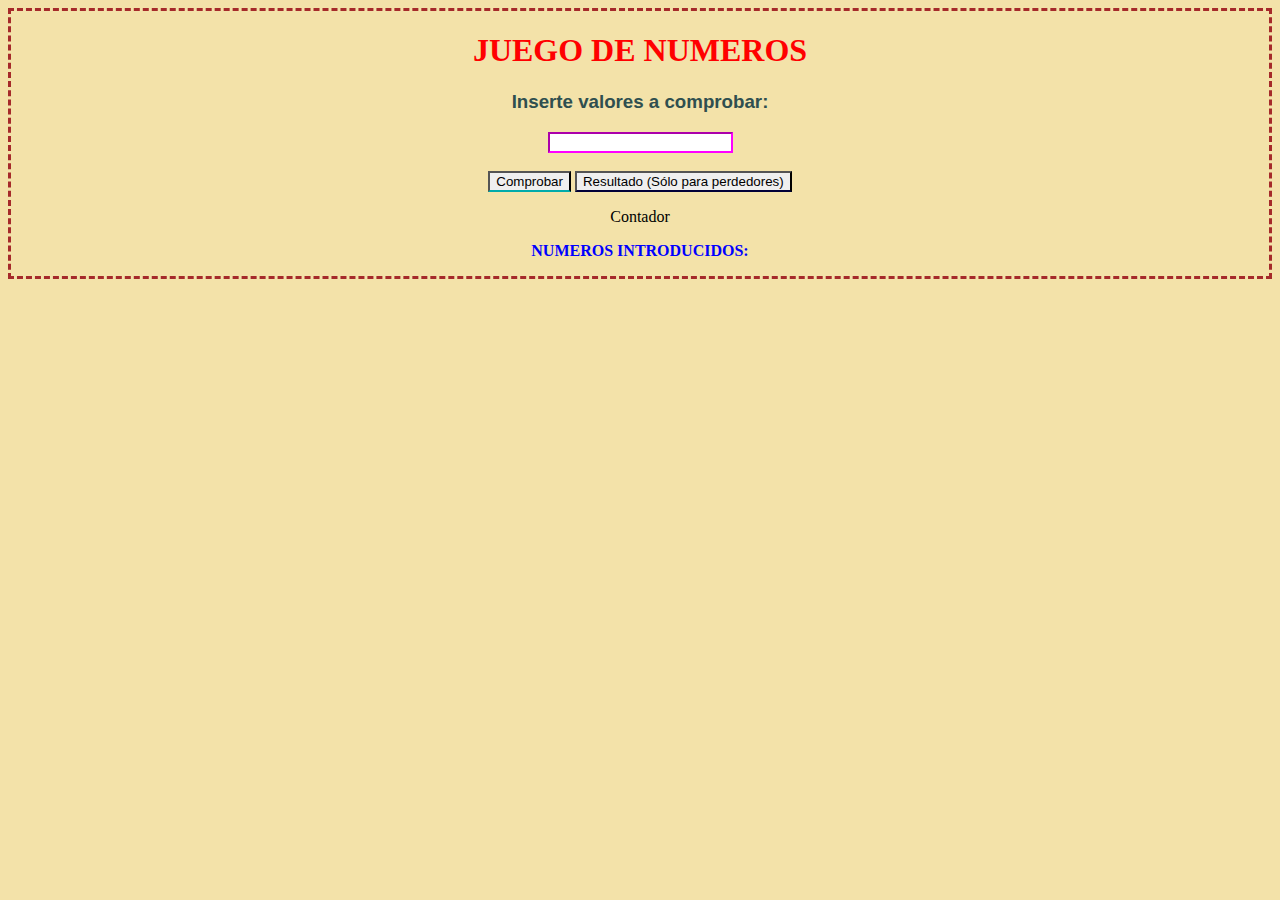
<file: javascrip/Juego de numeros aleatorios/juegodenumeros.html>
<!DOCTYPE html>
<html lang="">
<head>
    <meta charset="UTF-8">
    <meta name="viewport" content="width=device-width, initial-scale=1.0">
    <title></title>
    <link rel="stylesheet" href="">
        <script src="jquery-1.11.2.min.js"></script>
    
<style>
        body{
            background-color: #F3E2A9;
            text-align: center;
            border:brown dashed;
        
        }
        img{border-radius: 100px;
        }
        h1{color: red;
        
        }
        h3{color:darkslategrey;
            font-family: sans-serif;
            
        
        }
        #ni{color:blue;
        
        }
        #num{
            border-color:fuchsia;
        
        }
        #bnum{
            border-bottom-color: aqua;
        
        }
        #res{border-bottom-color: darkblue;}
    
        
       
        
    
    
    
    
    
    
    </style>
</head>

<body>
    
    
    <h1>JUEGO DE NUMEROS</h1>
    <h3>Inserte valores a comprobar:</h3>
    <input id="num" type="text"><br><br>
    <input id="bnum" type="button" value="Comprobar">
    <input id="res" type="button" value="Resultado (Sólo para perdedores)">
    <br>
    <p id="contador">Contador</p>
    <p id="ni"><b>NUMEROS INTRODUCIDOS:</b></p>
    <p id="numintro"></p>
    <div id="foto"></div>
    
     
    <script>
        $(function(){
            var numaleatorio = parseInt(Math.random()*100);
            
            var contador=0;
            $("#bnum").click(function(){
                var camptext=parseInt($("#num").val());
               
             if(contador<5){   
                if(camptext==numaleatorio){
                    alert("PREMIO, HAS ACERTADO!!!");
                    contador=0;
                 $("#contador").text("Contador: " + contador);
                 numaleatorio = parseInt(Math.random()*100);
                    $("#foto").append("<img style='width:200px' src=premio.jpg>");
                    
                }else {
                  if (camptext<numaleatorio) {   
                      alert("El numero introducido es menor que el que buscamos");
                      $("#numintro").append(camptext + " es menor que el numero que buscamos" + "<br />");
                
                  }else {
                      alert("El numero introducido es mayor que el que buscamos");
                      $("#numintro").append(camptext + " es mayor que el numero que buscamos" + "<br />");
                  
                  }
                    
                  contador++;
                    $("#contador").text("Contador: " + contador);
                    
                    
                
                
                
                }
                
             }else{
                 alert("HAS PERDIDO!!, el numero aleatorio era " + numaleatorio + ". Inténtalo de nuevo." );
                 $("#foto").append("<img src=perdido.jpg>");
                 contador=0;
                 $("#contador").text("Contador: " + contador);
                 numaleatorio = parseInt(Math.random()*100);
                
                 
                 
                 
                 
             }
                
                
            });
            
            $("#res").click(function(){
                alert("(ಠ_ಠ) " + numaleatorio + " (ಠ_ಠ) ");
               
            
            
            
            
            });
        
        });
    
    </script>
    
    
    
    
    
    
    
    
    
</body>
</html>
</file>
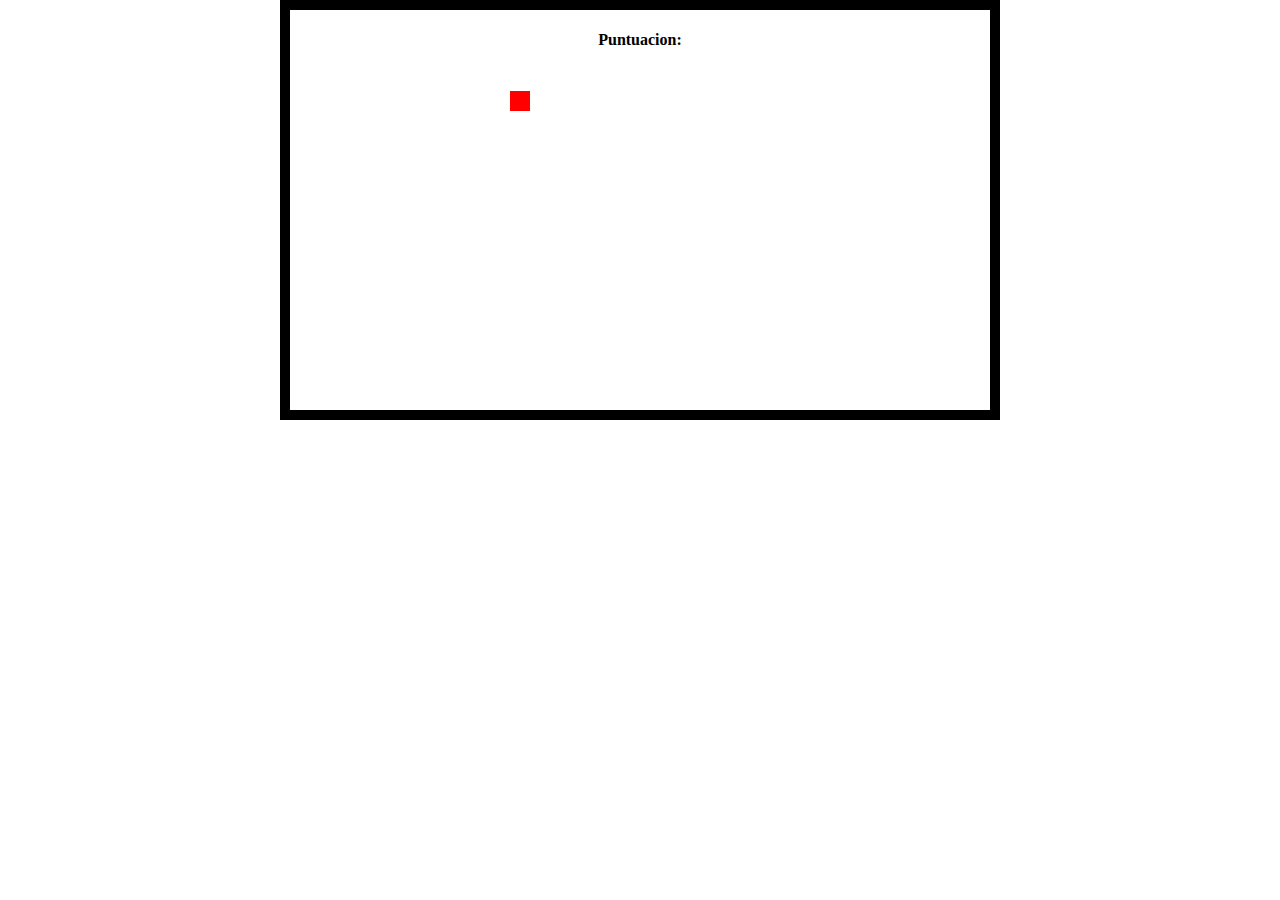
<file: javascrip/JuegoCuadrado/juegocuadrado.html>
<!DOCTYPE html>
<html lang="">
<head>
    <meta charset="UTF-8">
    <meta name="viewport" content="width=device-width, initial-scale=1.0">
    <title></title>
    <script src="jquery-1.11.3.js"></script>
    <script src="jquery-ui-1.11.4.custom/jquery-ui.js"></script>
    
    <style>
        body {
            text-align: center;
            margin: 0px auto;
            border: 10px solid black;
            width: 700px;
            height: 400px;
        }
        
    </style>
</head>

<body>
    
        <h4 id="puntuacion">Puntuacion: </h4>
        
        <canvas id="cuadrado"></canvas>
    

    
    <script type="text/javascript">
        var x = 20;
        var y = 20;
        
        var canvas = document.getElementById("cuadrado");
        
        var ctx = canvas.getContext("2d");
        
        var contador = 1;
        
        ctx.fillStyle = "red";
        
        ctx.fillRect(x, y, 20, 20);
        
        
        function limpieza() {
            ctx.clearRect(x,y,20,20);
            x=Math.floor((Math.random()*680)+1);
            y=Math.floor((Math.random()*380)+1);
            ctx.fillStyle = "red";
            ctx.fillRect(x, y, 20, 20);
            
        };
            
            
            
            
            setInterval(limpieza, 1000);
            
            $("#cuadrado").click(function(event) {
               var pos = $("#cuadrado").offset();
                
                var x1=event.pageX-pos.left;
                
                var y1=event.pageY-pos.top;
                
                /* no llego a ver como capturar el espacio dentro del cuadrado, he modificado de todas las formas los tamaños y a cada cual peor, teoricamente el if junto con el offset deberia funcionar, pero creo que no estoy capturando bien la posición */
                
                if ((x1>x) && (x1<x+50) && (y1>y) && (y1<y+50)) {
                    
                      
                    
                    $("h4").html("Puntuación: "+ contador++);
                    }
                
            });  
    
    </script>
    

</body>
</html>
</file>
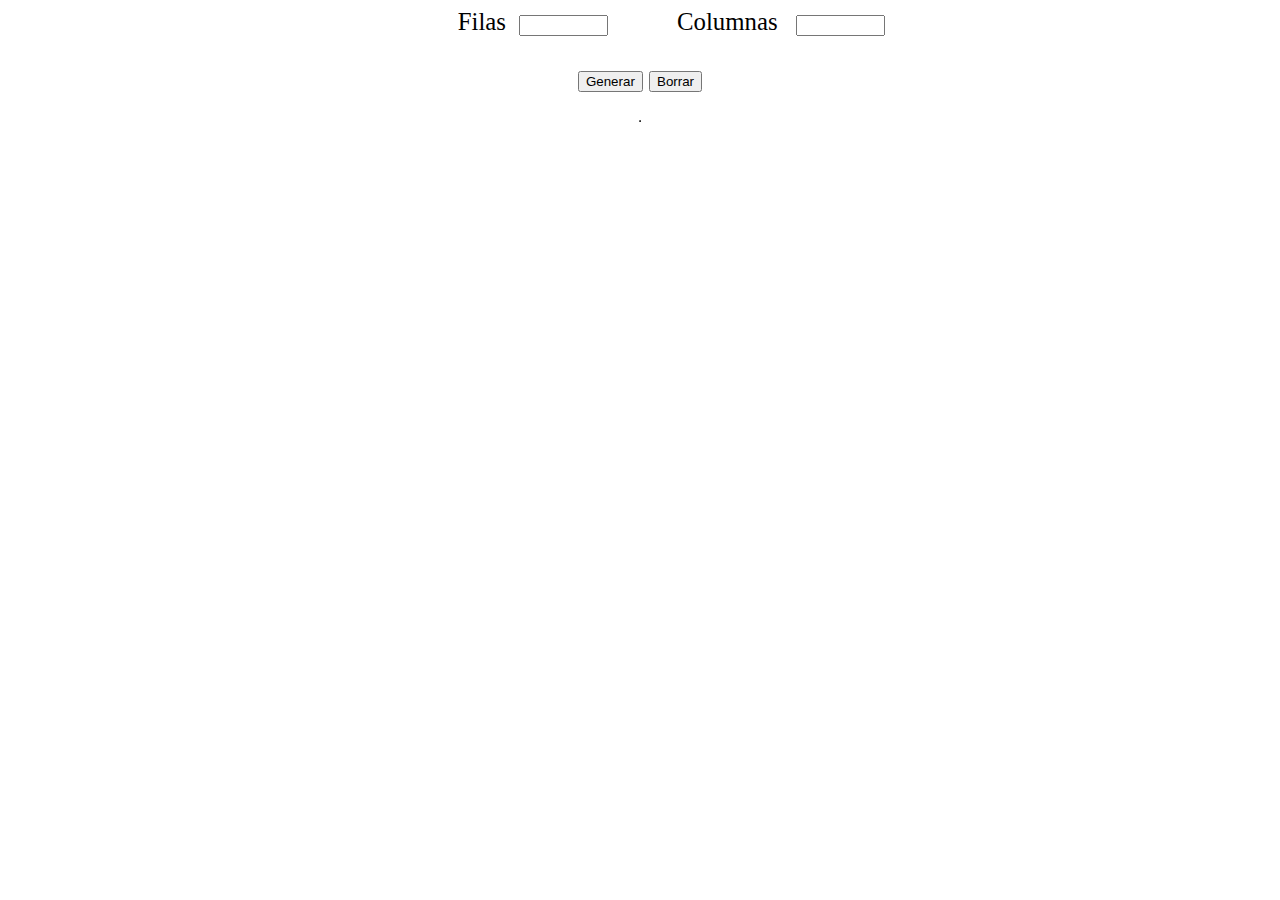
<file: javascrip/Vazquez_Cantero_JoseEnrique_tableCreator/generatetable.html>
<!DOCTYPE html>
<html lang="">
<head>
    <meta charset="utf-8">
    <meta name="viewport" content="width=device-width, initial-scale=1.0">
    <title></title>
    <link rel="stylesheet" href="stilo.css">
    <script src="jquery-1.11.2.min.js"></script>
</head>

<body>
    
    <div class="contenedor">
    
        <span>Filas</span><input type="text" size="8" id="filas">
            
        <span>Columnas</span> <input type="text" size="8" id="columnas">
        
        <br><br>
            
        <input type="button" id="generar" value="Generar"> 
        
        <input type="button" id="borrar" value="Borrar"> 
        
        <br><br>
        
        
        <table id="tabla" border=1 align="center"> 
    </table>
    </div>
    
    
    
    
    <script>

    $(function() {
    
    var contador=0;
    
    $('#generar').click(function() {
        
        var numcolumnas = $("#columnas").val();
        var numfilas = $("#filas").val();

    
        $("#tabla").html("");
        
        var celda = "";    
        
        for(i=0; i<numfilas;i++) {        
         
            
            celda+="<tr>";
                
                    for(j=0; j<numcolumnas;j++) { 
                    celda+="<td>H</td>";
                   
                    }
            
            celda+="</tr>";
            $("#tabla").html(celda);
                     
                       
        }
    });
    });
        
        
        $(function() {
           $('#borrar').click(function() {
              $('#tabla').html(''); 
           }); 
        });
</script>
</body>
</html>
</file>
<file: javascrip/Vazquez_Cantero_JoseENrique_PracticaAjax/css/popup.css>
/* 
    Created on : 12-may-2015, 17:44:49
    Author     : Juan Diego Pérez Jiménez @pekechis
    Contact    : contact@jdperez.es
    Description: CSS File for a Chrome Extension Skeleton Sample
*/

body {
    width: 400px;
    height: 300px;
}

#controles {
    float:right;
    position: fixed;
    right: 0px;
}
img.icon {
    width: 50px;
    height: 50px;
}

#resultados .estacion span {
    display:none;
}

#resultados .estacion {
    border-bottom: 2px solid black;
}

.estacion h4 {
    margin-top:0px;
}

a {
    text-decoration: none;
    color: inherit;
}

.mostrador {
    position: absolute;
    width: 450px;
    height: 500px;
    border: 5px solid blue;
    overflow-y: auto;
    left: 100px;
    float: left;
}

.mostrador2 {
    position: absolute;
    width: 400px;
    height: 400px;
    border: 5px solid blue;
    overflow-y: auto;
    left: 700px;
    float: right;
}

#cargar {
    margin-left: 590px;
    margin-top: 50px;
}
</file>
<file: javascrip/Vazquez_Cantero_JoseEnrique_tableCreator/stilo.css>
.contenedor {
    text-align: center;
    font-size: 155%;
}

span {
    margin-right: 1%;
    margin-left: 5%;
}
</file>
